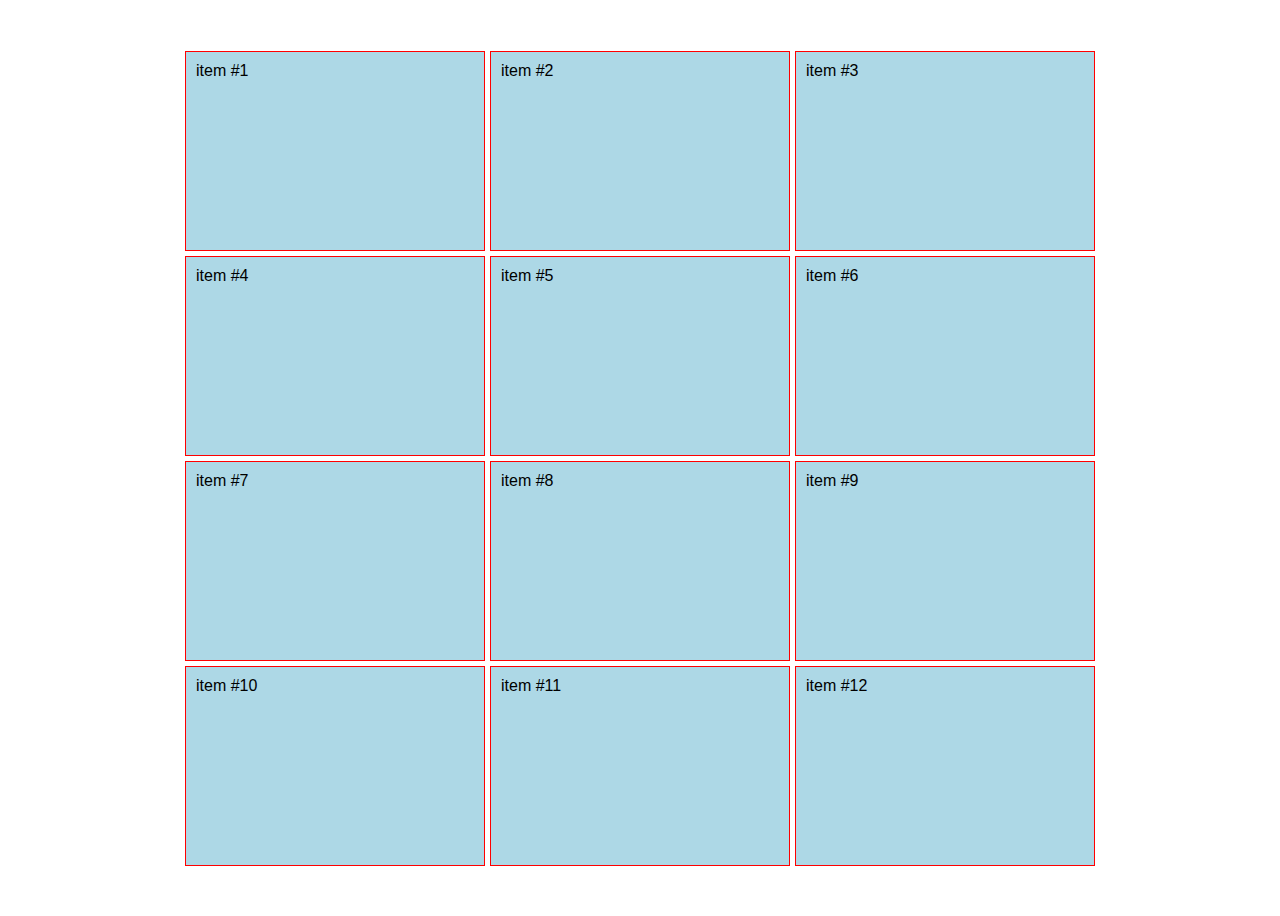
<file: ali-content/index.html>
<!DOCTYPE html>
<html lang="en">
<head>
    <meta charset="UTF-8">
    <meta name="viewport" content="width=device-width, initial-scale=1.0">
    <title>ali-content</title>
    <link rel="stylesheet" href="styles.css">
</head>
<body>
    <section class="container">
        <div class="item">item #1</div>
        <div class="item">item #2</div>
        <div class="item">item #3</div>
        <div class="item">item #4</div>
        <div class="item">item #5</div>
        <div class="item">item #6</div>
        <div class="item">item #7</div>
        <div class="item">item #8</div>
        <div class="item">item #9</div>
        <div class="item">item #10</div>
        <div class="item">item #11</div>
        <div class="item">item #12</div>
        
       
        
    </section>
</body>
</html>
</file>
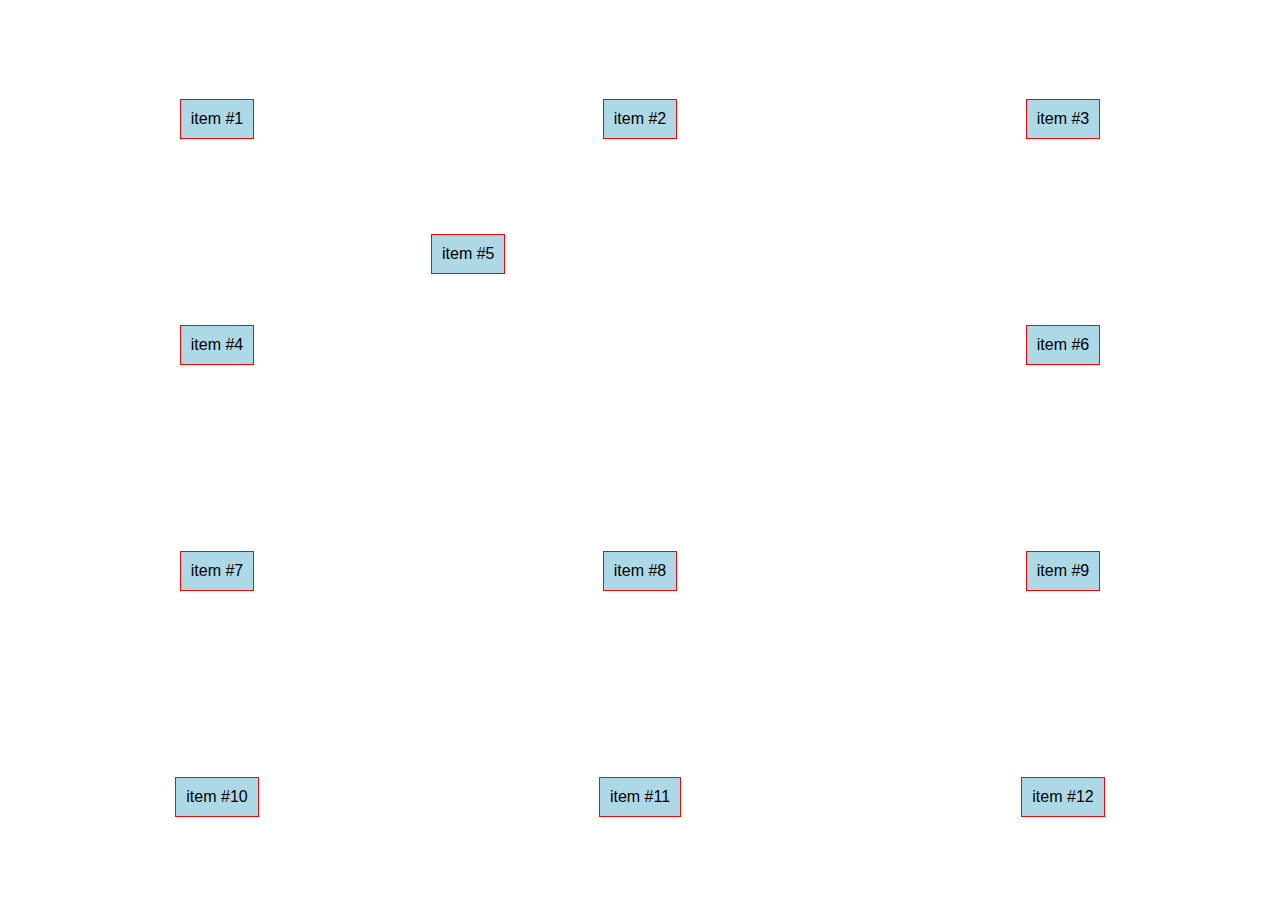
<file: ali-items/index.html>
<!DOCTYPE html>
<html lang="en">
<head>
    <meta charset="UTF-8">
    <meta name="viewport" content="width=device-width, initial-scale=1.0">
    <title>ali-itemas</title>
    <link rel="stylesheet" href="styles.css">
</head>
<body>
    <section class="container">
        <div class="item">item #1</div>
        <div class="item">item #2</div>
        <div class="item">item #3</div>
        <div class="item">item #4</div>
        <div class="item">item #5</div>
        <div class="item">item #6</div>
        <div class="item">item #7</div>
        <div class="item">item #8</div>
        <div class="item">item #9</div>
        <div class="item">item #10</div>
        <div class="item">item #11</div>
        <div class="item">item #12</div>
        
       
        
    </section>
</body>
</html>
</file>
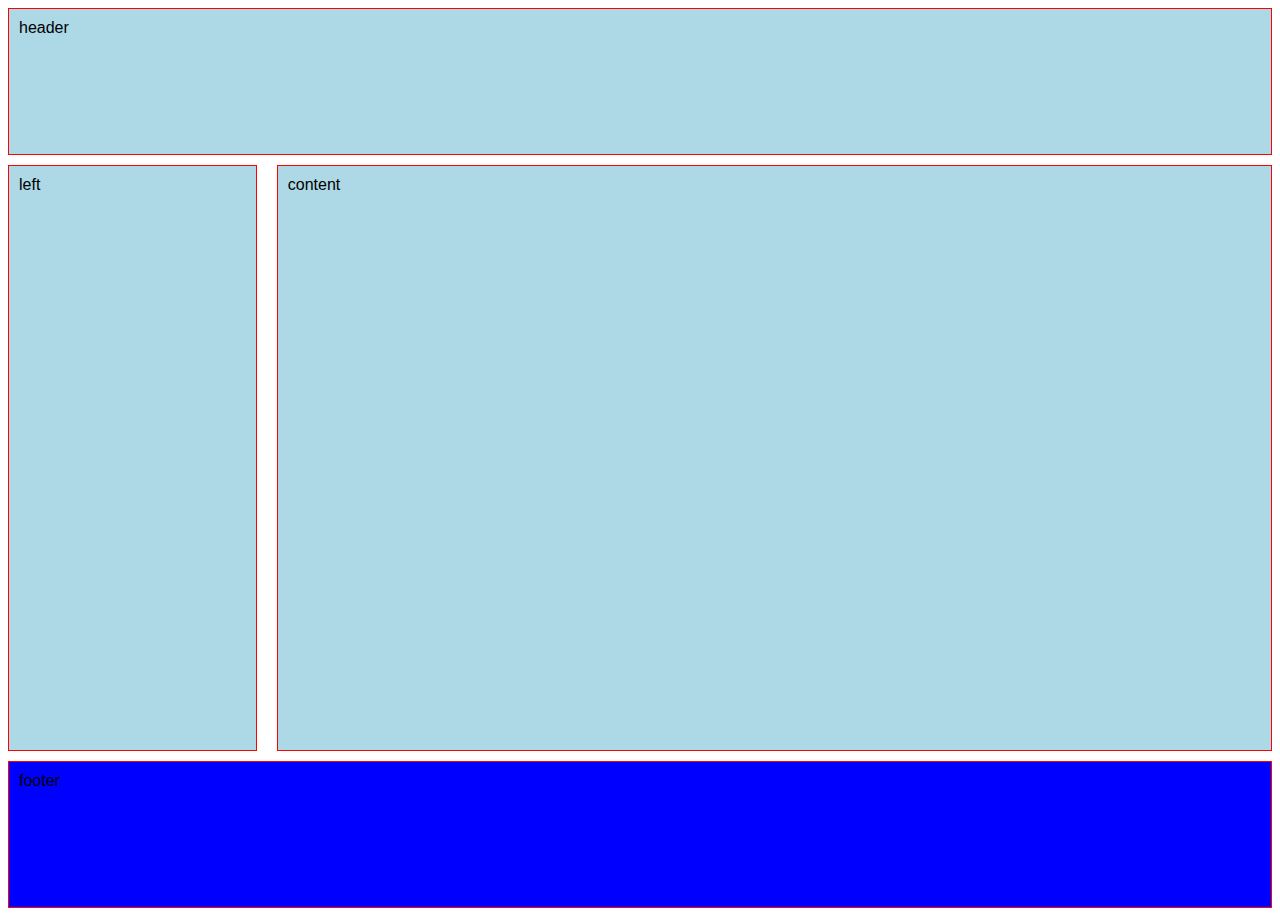
<file: areas/index.html>
<!DOCTYPE html>
<html lang="en">
<head>
    <meta charset="UTF-8">
    <meta name="viewport" content="width=device-width, initial-scale=1.0">
    <title>Areas</title>
    <link rel="stylesheet" href="styles.css">
</head>
<body>
    <section class="container">
        <!-- item.{content #$}*12 -->
        <div class="item header">header</div>
        <div class="item left">left</div>
        <div class="item content">content</div>
        <div class="item footer">footer</div>
    </section>
</body>
</html>
</file>
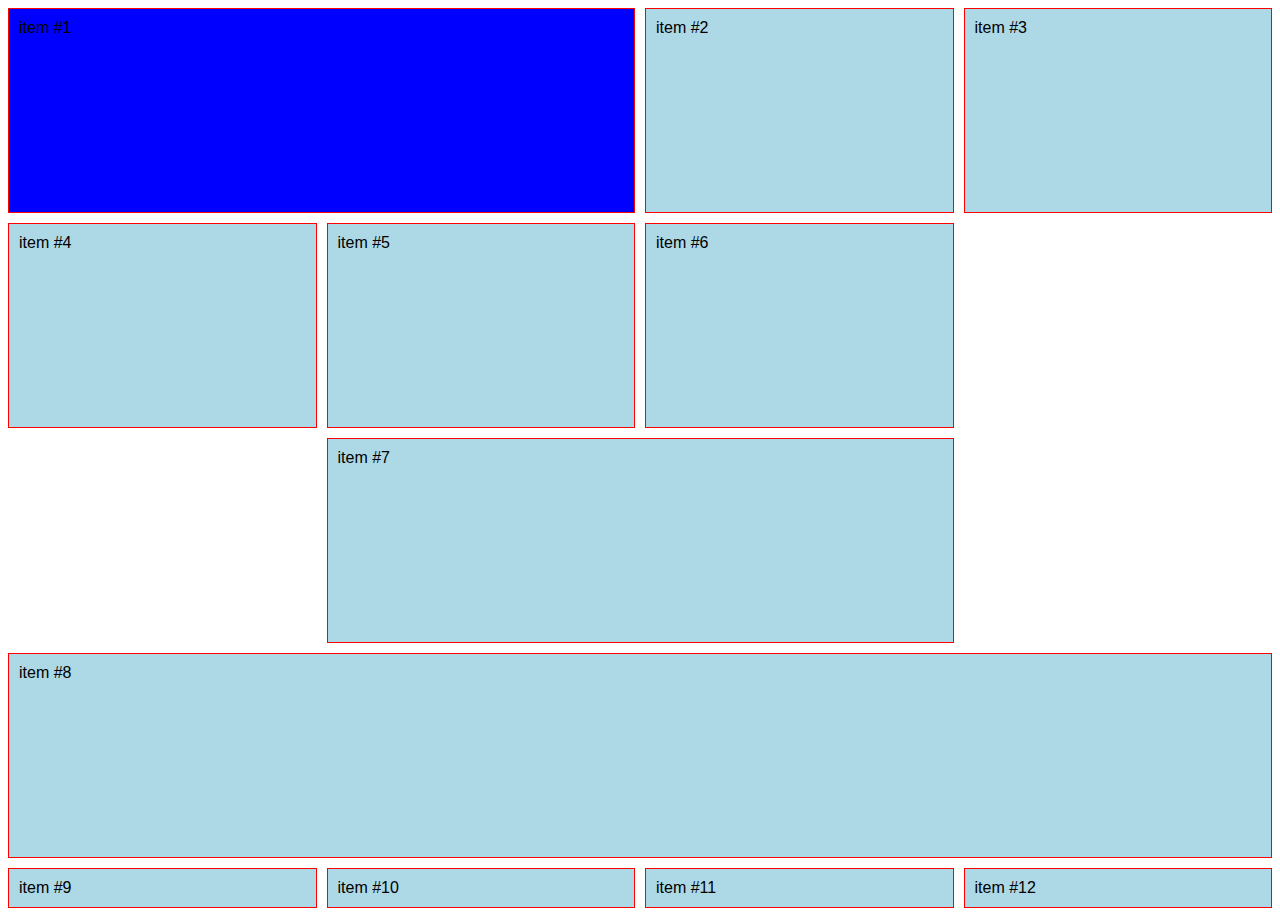
<file: column-size/index.html>
<!DOCTYPE html>
<html lang="en">
<head>
    <meta charset="UTF-8">
    <meta name="viewport" content="width=device-width, initial-scale=1.0">
    <title>colums-size</title>
    <link rel="stylesheet" href="styles.css">
</head>
<body>
    <section class="container">
        <div class="item">item #1</div>
        <div class="item">item #2</div>
        <div class="item">item #3</div>
        <div class="item">item #4</div>
        <div class="item">item #5</div>
        <div class="item">item #6</div>
        <div class="item">item #7</div>
        <div class="item">item #8</div>
        <div class="item">item #9</div>
        <div class="item">item #10</div>
        <div class="item">item #11</div>
        <div class="item">item #12</div>
    </section>
</body>
</html>
</file>
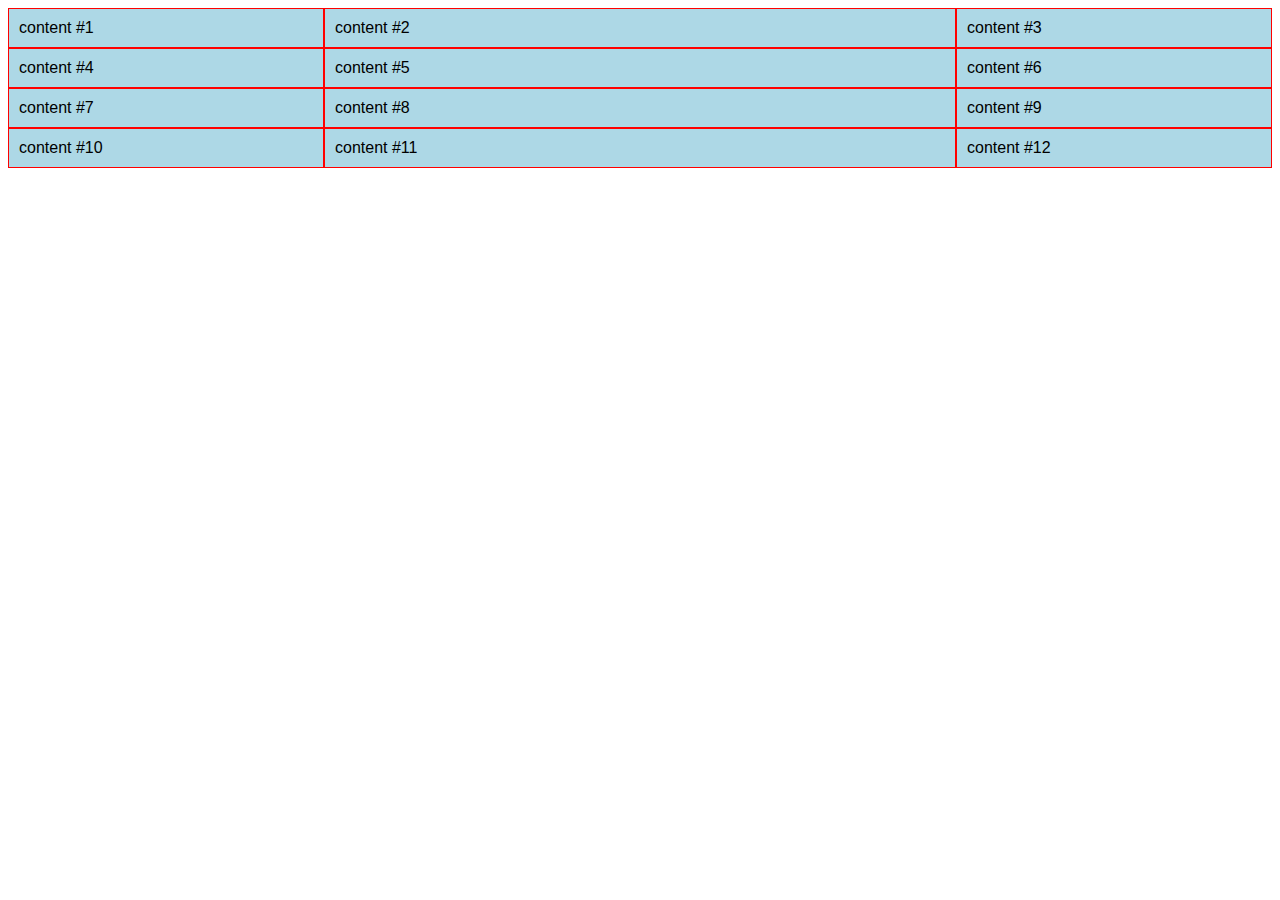
<file: columns/index.html>
<!DOCTYPE html>
<html lang="en">
<head>
    <meta charset="UTF-8">
    <meta name="viewport" content="width=device-width, initial-scale=1.0">
    <title>Columnas</title>
    <link rel="stylesheet" href="style.css">
</head>
<body>
    <section class="container">
        <!-- item.{content #$}*12 -->
        <div class="item">content #1</div>
        <div class="item">content #2</div>
        <div class="item">content #3</div>
        <div class="item">content #4</div>
        <div class="item">content #5</div>
        <div class="item">content #6</div>
        <div class="item">content #7</div>
        <div class="item">content #8</div>
        <div class="item">content #9</div>
        <div class="item">content #10</div>
        <div class="item">content #11</div>
        <div class="item">content #12</div>
    </section>
</body>
</html>
</file>
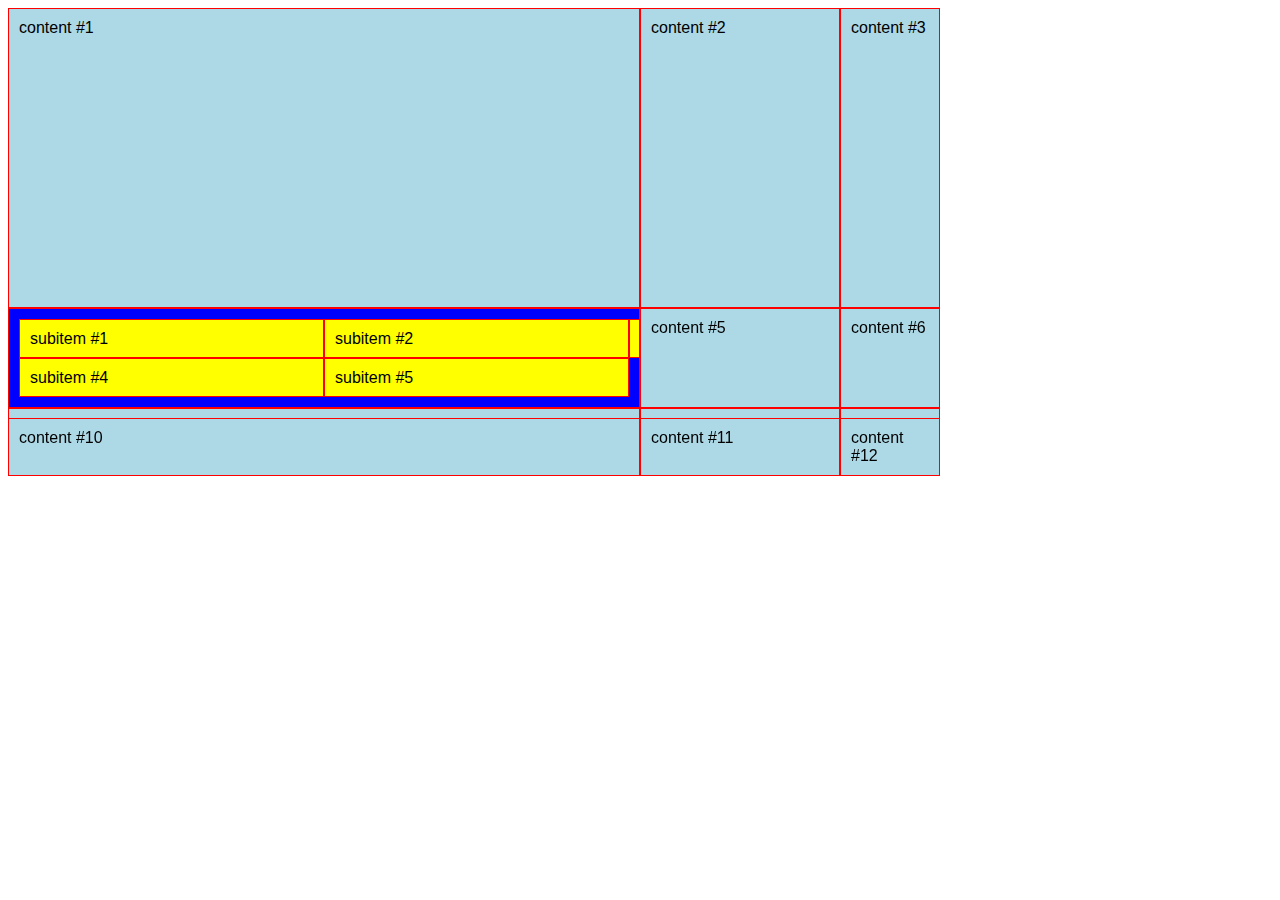
<file: displays/index.html>
<!DOCTYPE html>
<html lang="en">
<head>
    <meta charset="UTF-8">
    <meta name="viewport" content="width=device-width, initial-scale=1.0">
    <title>Displays</title>
    <link rel="stylesheet" href="styles.css">
</head>
<body>
    <section class="container">
        <!-- item.{content #$}*12 -->
        <div class="item">content #1</div>
        <div class="item">content #2</div>
        <div class="item">content #3</div>
        <div class="item">
            <div class="item">subitem #1</div>
            <div class="item">subitem #2</div>
            <div class="item">subitem #3</div>
            <div class="item">subitem #4</div>
            <div class="item">subitem #5</div>
        </div>
        <div class="item">content #5</div>
        <div class="item">content #6</div>
        <div class="item">content #7</div>
        <div class="item">content #8</div>
        <div class="item">content #9</div>
        <div class="item">content #10</div>
        <div class="item">content #11</div>
        <div class="item">content #12</div>
    </section>
</body>
</html>
</file>
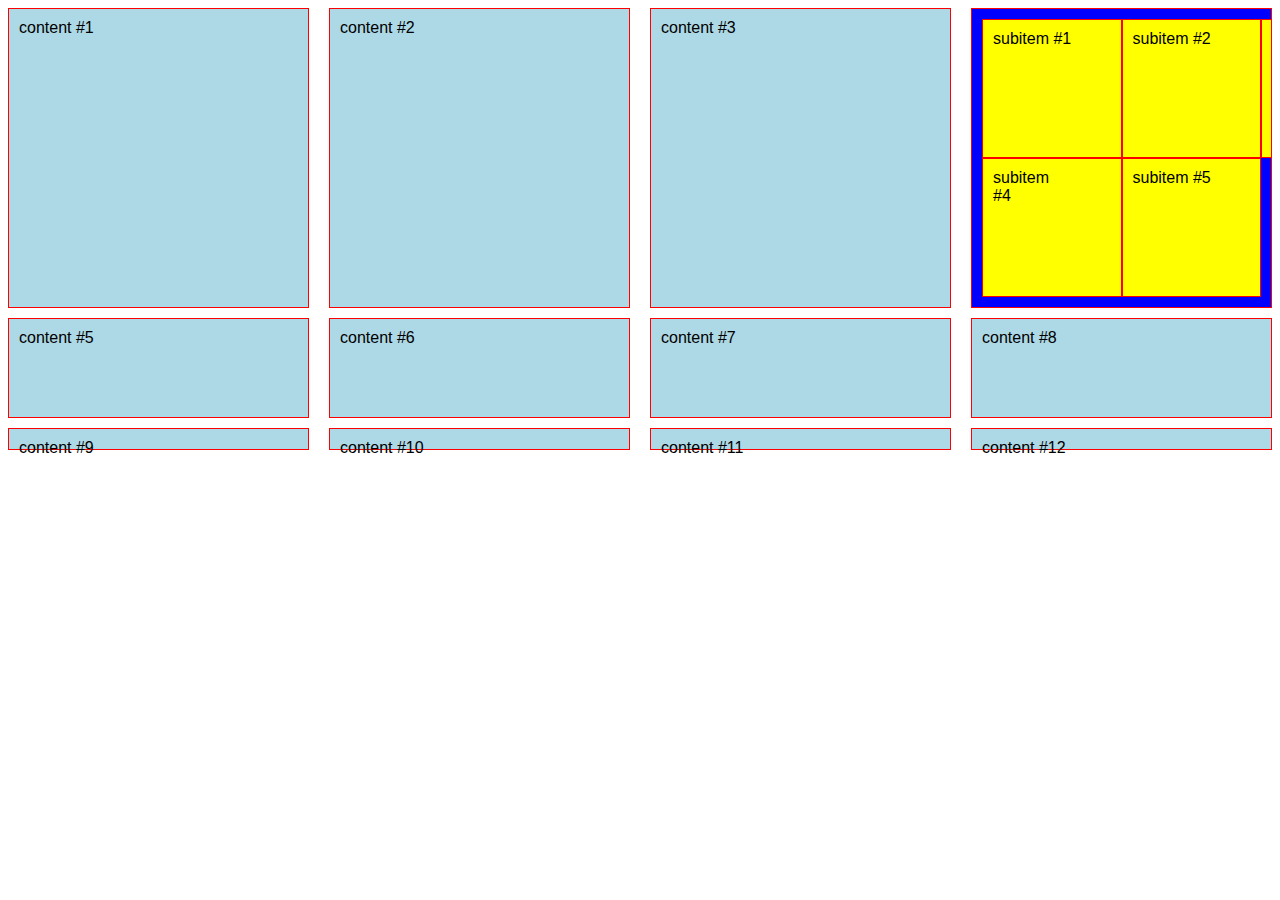
<file: functions/index.html>
<!DOCTYPE html>
<html lang="en">
<head>
    <meta charset="UTF-8">
    <meta name="viewport" content="width=device-width, initial-scale=1.0">
    <title>Functions</title>
    <link rel="stylesheet" href="styles.css">
</head>
<body>
    <section class="container">
        <!-- item.{content #$}*12 -->
        <div class="item">content #1</div>
        <div class="item">content #2</div>
        <div class="item">content #3</div>
        <div class="item">
            <div class="item">subitem #1</div>
            <div class="item">subitem #2</div>
            <div class="item">subitem #3</div>
            <div class="item">subitem #4</div>
            <div class="item">subitem #5</div>
        </div>
        <div class="item">content #5</div>
        <div class="item">content #6</div>
        <div class="item">content #7</div>
        <div class="item">content #8</div>
        <div class="item">content #9</div>
        <div class="item">content #10</div>
        <div class="item">content #11</div>
        <div class="item">content #12</div>
    </section>
</body>
</html>
</file>
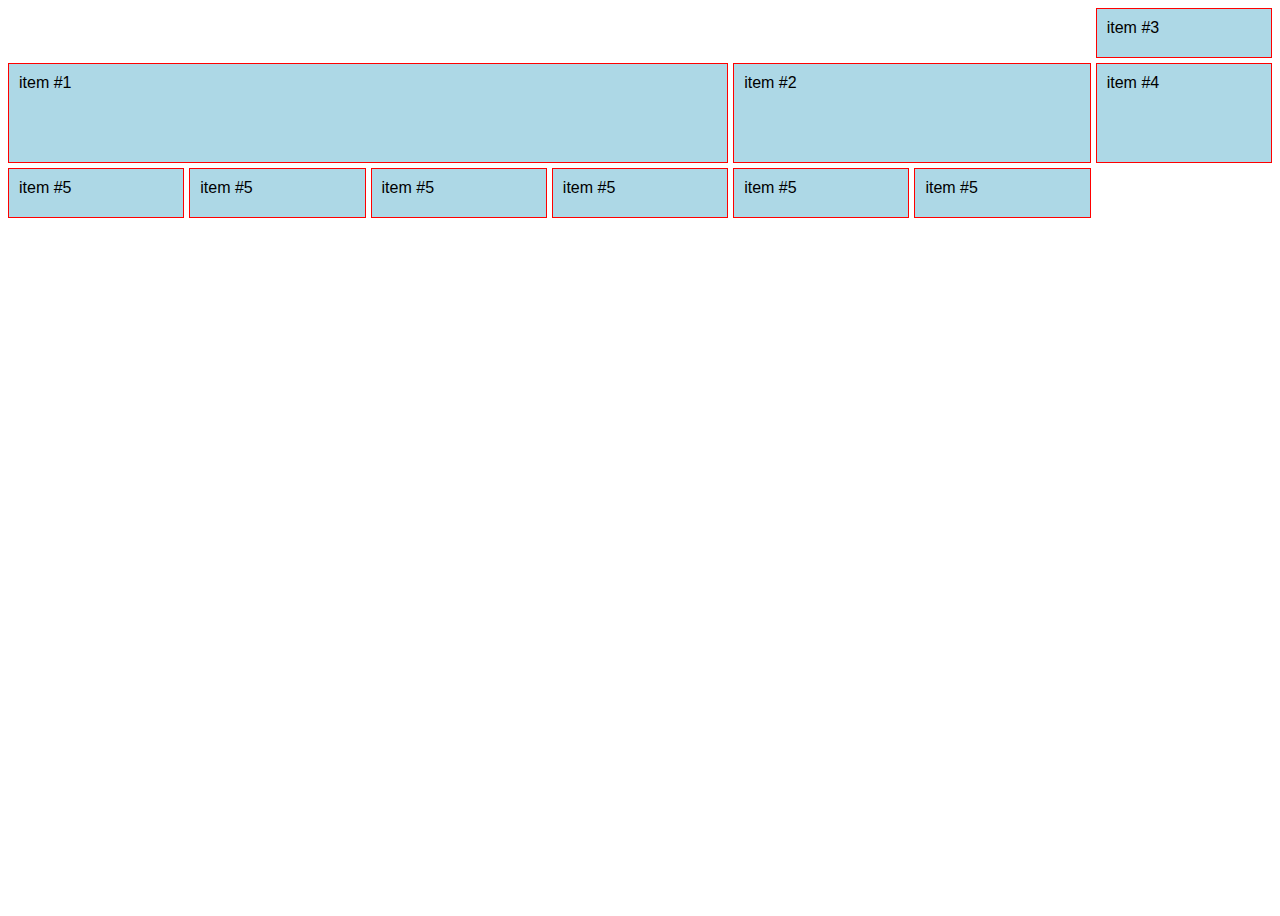
<file: grid-implicito/index.html>
<!DOCTYPE html>
<html lang="en">
<head>
    <meta charset="UTF-8">
    <meta name="viewport" content="width=device-width, initial-scale=1.0">
    <title>grid-implicito</title>
    <link rel="stylesheet" href="styles.css">
</head>
<body>
    <section class="container">
        <div class="item">item #1</div>
        <div class="item">item #2</div>
        <div class="item">item #3</div>
        <div class="item">item #4</div>
        <div class="item">item #5</div>
        <div class="item">item #5</div>
        <div class="item">item #5</div>
        <div class="item">item #5</div>
        <div class="item">item #5</div>
        <div class="item">item #5</div>
        
       
        
    </section>
</body>
</html>
</file>
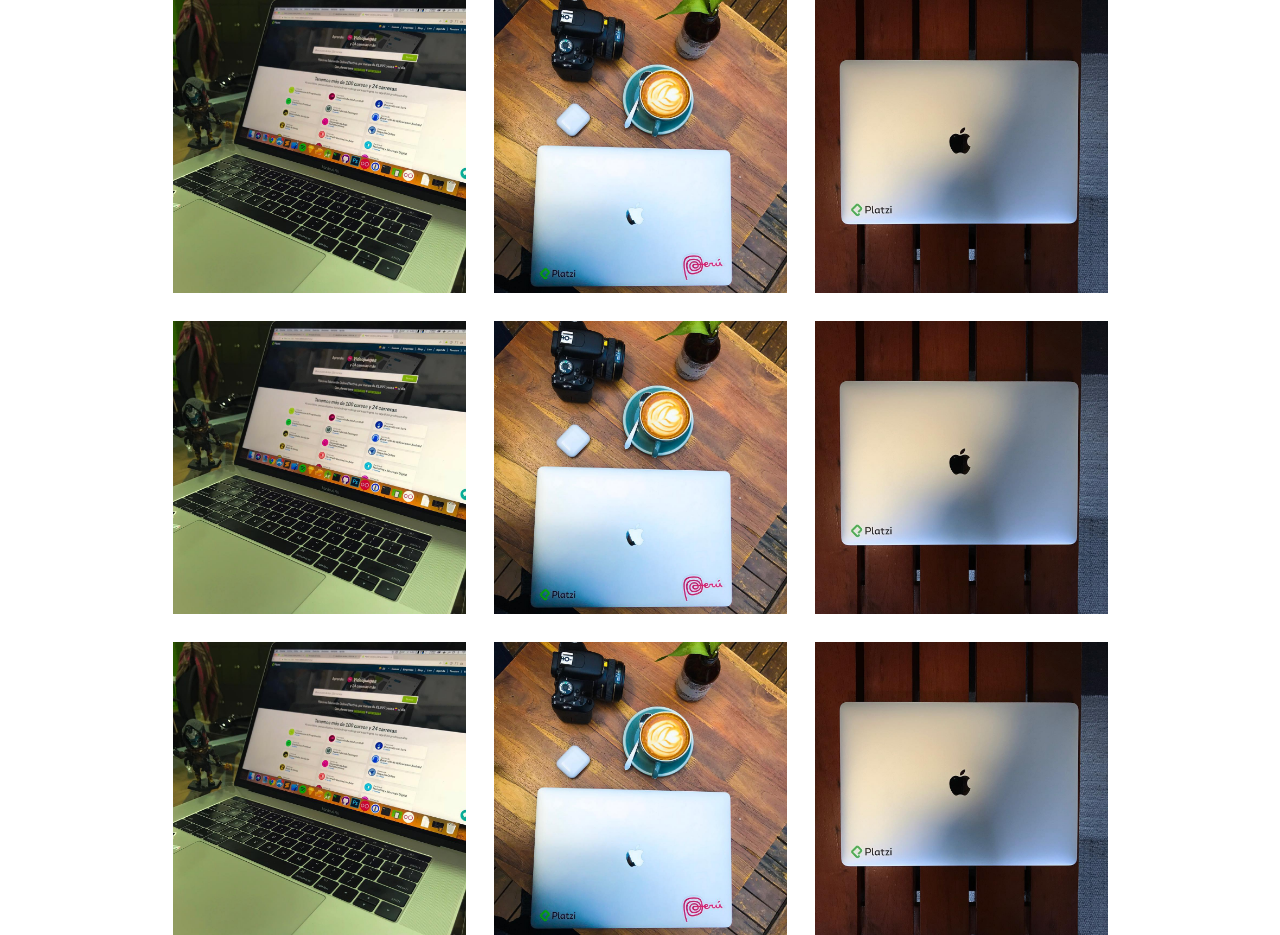
<file: instagram/index.html>
<!DOCTYPE html>
<html lang="en">
<head>
    <meta charset="UTF-8">
    <meta name="viewport" content="width=device-width, initial-scale=1.0">
    <title>Instagram</title>
    <link rel="stylesheet" href="styles.css">
</head>
<body>
    <section class="post-list">
        <a href="" class="post">
            <figure class="post-image">
                <img src="./images/compu.jpg" alt="">
            </figure>
            <span class="post-overlay">
                <p>
                    <span class="post-likes">150</span>
                    <span class="post-comments">10</span>
                </p>
            </span>
        </a>
        <a href="" class="post">
            <figure class="post-image">
                <img src="./images/compu2.jpg" alt="">
            </figure>
            <span class="post-overlay">
                <p>
                    <span class="post-likes">120</span>
                    <span class="post-comments">16</span>
                </p>
            </span>
        </a>
        <a href="" class="post">
            <figure class="post-image">
                <img src="./images/compu3.jpg" alt="">
            </figure>
            <span class="post-overlay">
                <p>
                    <span class="post-likes">10</span>
                    <span class="post-comments">120</span>
                </p>
            </span>
        </a>
        <a href="" class="post">
            <figure class="post-image">
                <img src="./images/compu.jpg" alt="">
            </figure>
            <span class="post-overlay">
                <p>
                    <span class="post-likes">150</span>
                    <span class="post-comments">10</span>
                </p>
            </span>
        </a>
        <a href="" class="post">
            <figure class="post-image">
                <img src="./images/compu2.jpg" alt="">
            </figure>
            <span class="post-overlay">
                <p>
                    <span class="post-likes">120</span>
                    <span class="post-comments">16</span>
                </p>
            </span>
        </a>
        <a href="" class="post">
            <figure class="post-image">
                <img src="./images/compu3.jpg" alt="">
            </figure>
            <span class="post-overlay">
                <p>
                    <span class="post-likes">10</span>
                    <span class="post-comments">120</span>
                </p>
            </span>
        </a>
        <a href="" class="post">
            <figure class="post-image">
                <img src="./images/compu.jpg" alt="">
            </figure>
            <span class="post-overlay">
                <p>
                    <span class="post-likes">150</span>
                    <span class="post-comments">10</span>
                </p>
            </span>
        </a>
        <a href="" class="post">
            <figure class="post-image">
                <img src="./images/compu2.jpg" alt="">
            </figure>
            <span class="post-overlay">
                <p>
                    <span class="post-likes">120</span>
                    <span class="post-comments">16</span>
                </p>
            </span>
        </a>
        <a href="" class="post">
            <figure class="post-image">
                <img src="./images/compu3.jpg" alt="">
            </figure>
            <span class="post-overlay">
                <p>
                    <span class="post-likes">10</span>
                    <span class="post-comments">120</span>
                </p>
            </span>
        </a>
    </section>
</body>
</html>
</file>
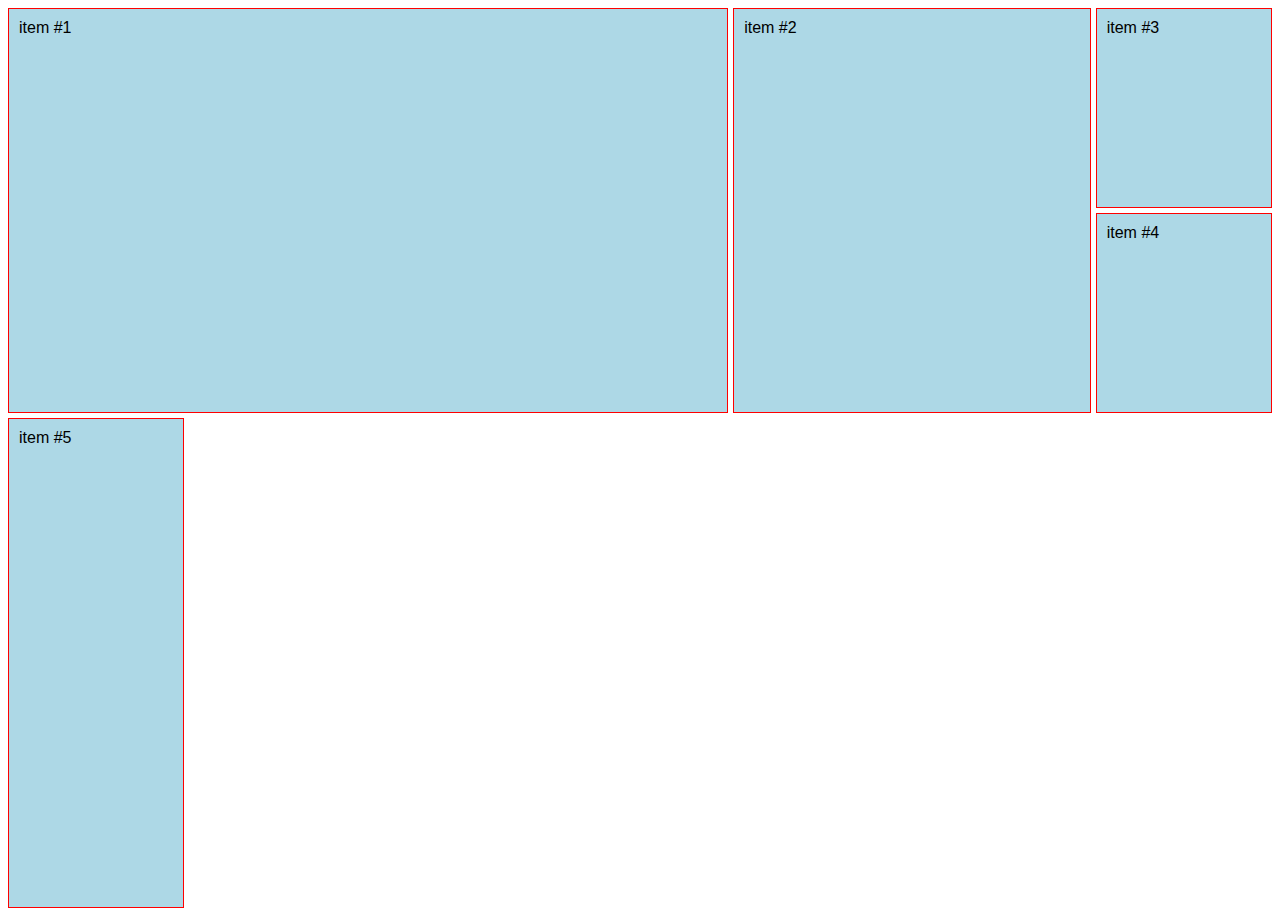
<file: line-names/index.html>
<!DOCTYPE html>
<html lang="en">
<head>
    <meta charset="UTF-8">
    <meta name="viewport" content="width=device-width, initial-scale=1.0">
    <title>line-names</title>
    <link rel="stylesheet" href="styles.css">
</head>
<body>
    <section class="container">
        <div class="item">item #1</div>
        <div class="item">item #2</div>
        <div class="item">item #3</div>
        <div class="item">item #4</div>
        <div class="item">item #5</div>
       
        
    </section>
</body>
</html>
</file>
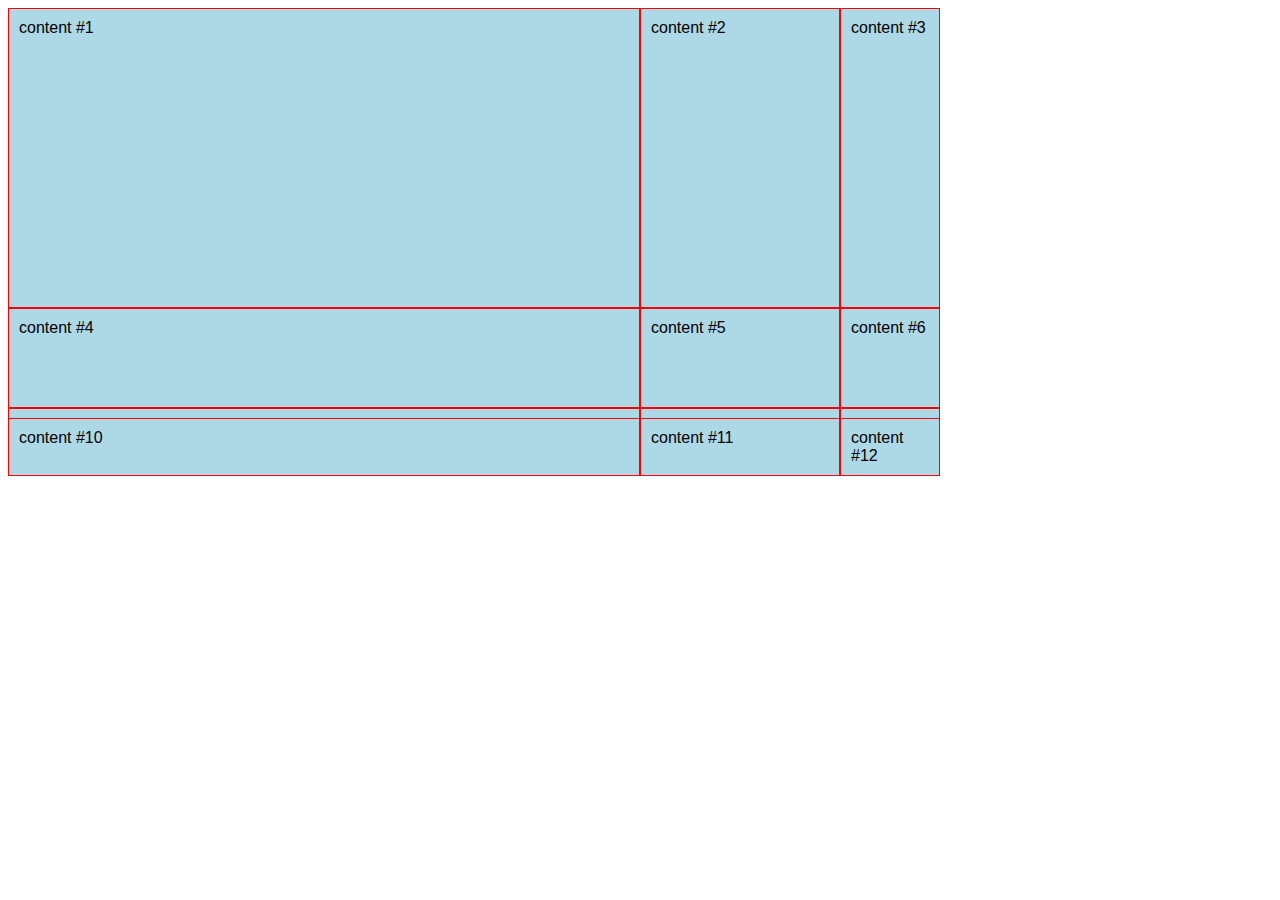
<file: raws/index.html>
<!DOCTYPE html>
<html lang="en">
<head>
    <meta charset="UTF-8">
    <meta name="viewport" content="width=device-width, initial-scale=1.0">
    <title>Filas</title>
    <link rel="stylesheet" href="styles.css">
</head>
<body>
    <section class="container">
        <!-- item.{content #$}*12 -->
        <div class="item">content #1</div>
        <div class="item">content #2</div>
        <div class="item">content #3</div>
        <div class="item">content #4</div>
        <div class="item">content #5</div>
        <div class="item">content #6</div>
        <div class="item">content #7</div>
        <div class="item">content #8</div>
        <div class="item">content #9</div>
        <div class="item">content #10</div>
        <div class="item">content #11</div>
        <div class="item">content #12</div>
    </section>
</body>
</html>
</file>
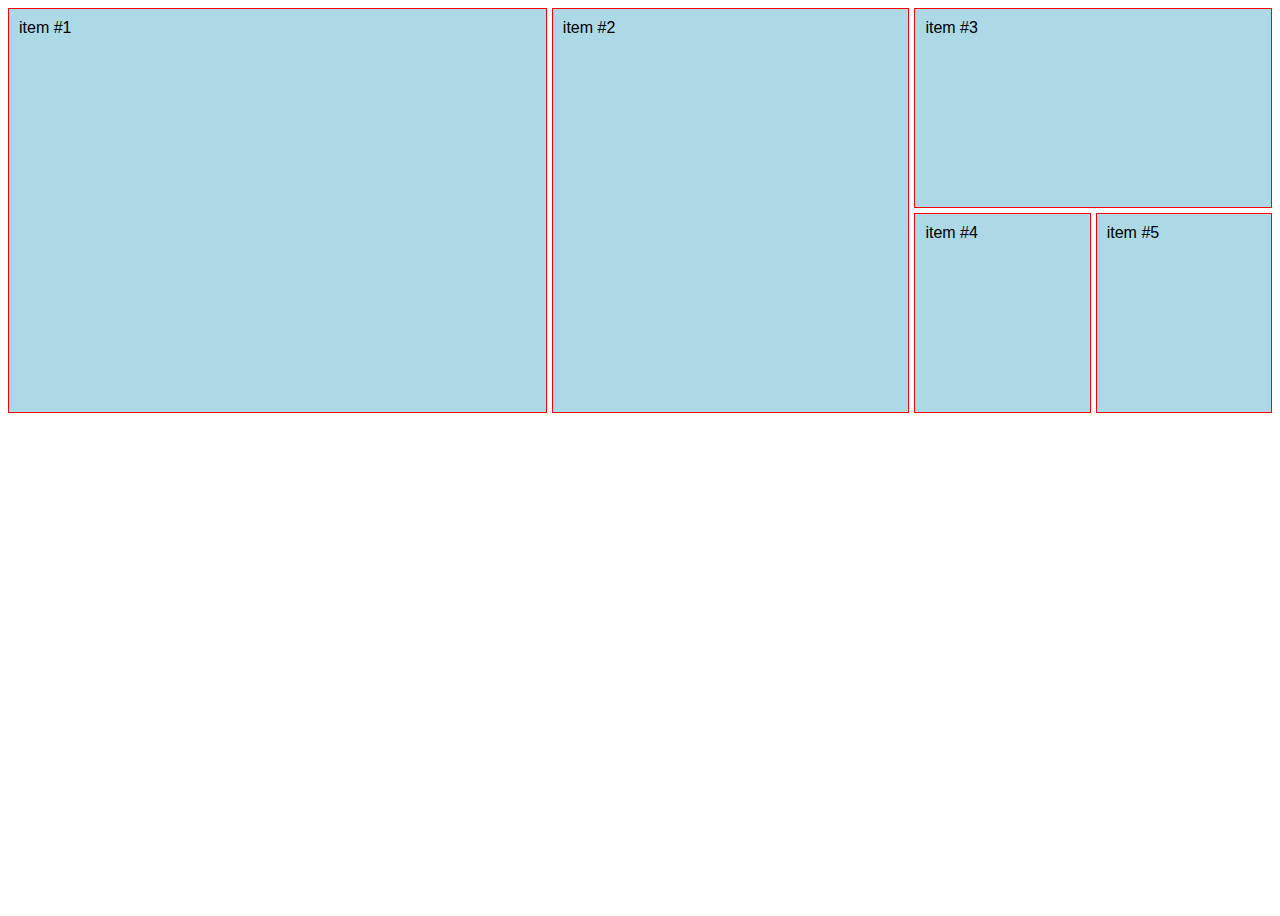
<file: row-sieze/index.html>
<!DOCTYPE html>
<html lang="en">
<head>
    <meta charset="UTF-8">
    <meta name="viewport" content="width=device-width, initial-scale=1.0">
    <title>row-size</title>
    <link rel="stylesheet" href="styles.css">
</head>
<body>
    <section class="container">
        <div class="item">item #1</div>
        <div class="item">item #2</div>
        <div class="item">item #3</div>
        <div class="item">item #4</div>
        <div class="item">item #5</div>
       
        
    </section>
</body>
</html>
</file>
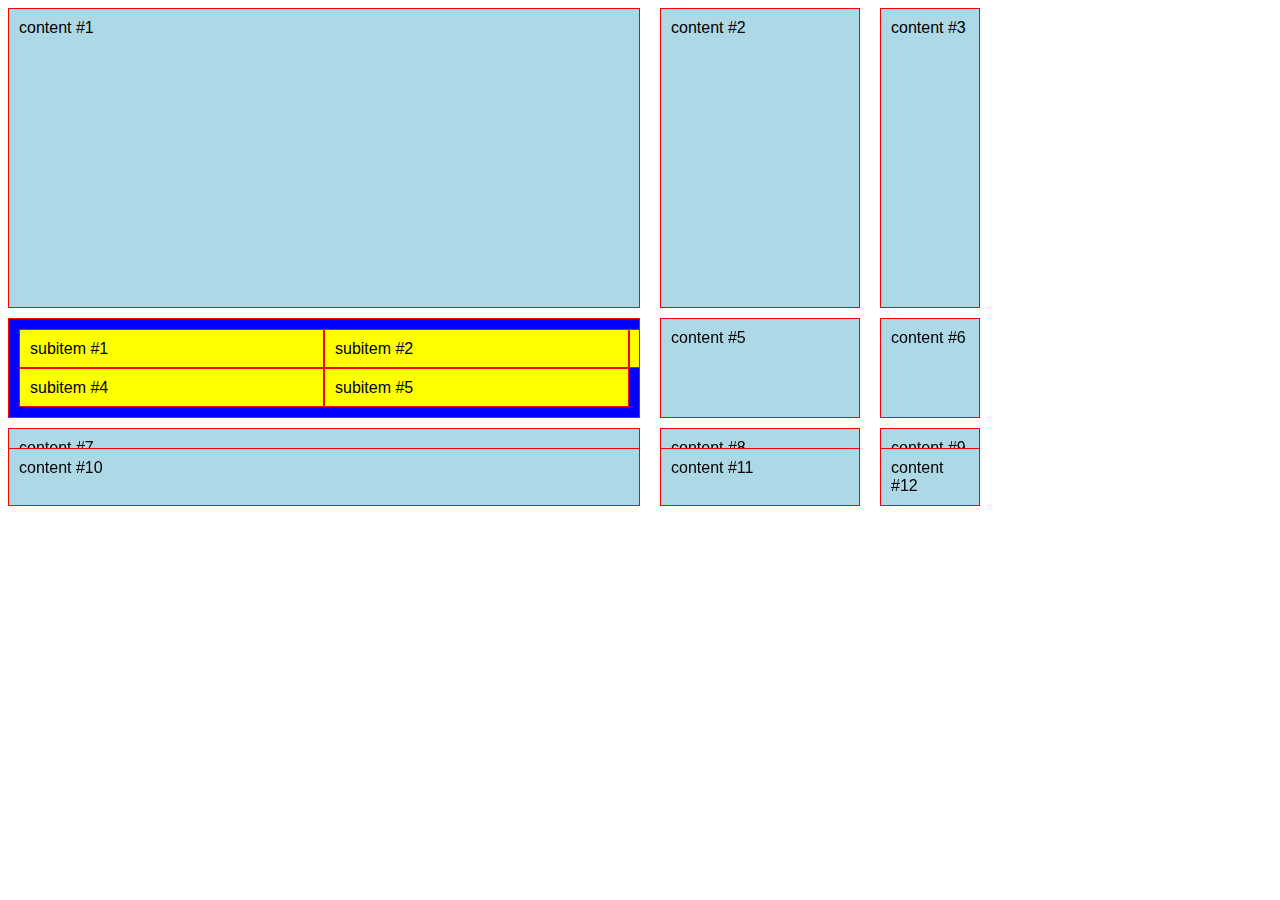
<file: spacing/index.html>
<!DOCTYPE html>
<html lang="en">
<head>
    <meta charset="UTF-8">
    <meta name="viewport" content="width=device-width, initial-scale=1.0">
    <title>Spacing</title>
    <link rel="stylesheet" href="styles.css">
</head>
<body>
    <section class="container">
        <!-- item.{content #$}*12 -->
        <div class="item">content #1</div>
        <div class="item">content #2</div>
        <div class="item">content #3</div>
        <div class="item">
            <div class="item">subitem #1</div>
            <div class="item">subitem #2</div>
            <div class="item">subitem #3</div>
            <div class="item">subitem #4</div>
            <div class="item">subitem #5</div>
        </div>
        <div class="item">content #5</div>
        <div class="item">content #6</div>
        <div class="item">content #7</div>
        <div class="item">content #8</div>
        <div class="item">content #9</div>
        <div class="item">content #10</div>
        <div class="item">content #11</div>
        <div class="item">content #12</div>
    </section>
</body>
</html>
</file>
<file: ali-content/styles.css>
body{
    font-family: Arial, Helvetica, sans-serif;

}
.container{
    display: grid;
    grid-template-columns: repeat(3, 300px);
    grid-template-rows: repeat(4, 200px);
    height: 100vh ;
    gap: 5px;
    /* justify-items: start end center stretch ;
    align-items: start end center stretch ; */
    /* justify-items: center ;
    align-items: center; */
    /* justify-content:start end center stretch space-around space-between space-evenly ; */
    /* align-content: ; */
    justify-content: center;
    align-content: center;

    


    
    
}   
.item{
    background: lightblue;
    padding: 10px;
    border: 1px solid red;
    /* margin-right: 10px;
    margin-bottom: 10px; */

}
.item:nth-of-type(5){
    /* grid-column: 1 / span 3;
    grid-row: 1 / span 2; */
    /* grid-column: inicio / destacado-end;
    grid-row: inicio / final; */
    /* align-self: start ;
    justify-self: start ; */
   

}
.item:nth-of-type(2){
    /* grid-column: 4/span 2;
    grid-row: 1/ span 2; */
    /* grid-column: destacado-end / destacado2-end;
    grid-row: inicio / final; */

   
    

}
.item:nth-of-type(3){
    /* grid-column: 6 / span 2; */
    /* grid-column: destacado2-end / final; */
}
</file>
<file: ali-items/styles.css>
body{
    font-family: Arial, Helvetica, sans-serif;

}
.container{
    display: grid;
    grid-template-columns: repeat(3,1fr);
    grid-template-rows: repeat(4,1fr);
    height: 100vh ;
    gap: 5px;
    /* justify-items: start end center stretch ;
    align-items: start end center stretch ; */
    justify-items: center ;
    align-items: center;
    


    
    
}   
.item{
    background: lightblue;
    padding: 10px;
    border: 1px solid red;
    /* margin-right: 10px;
    margin-bottom: 10px; */

}
.item:nth-of-type(5){
    /* grid-column: 1 / span 3;
    grid-row: 1 / span 2; */
    /* grid-column: inicio / destacado-end;
    grid-row: inicio / final; */
    align-self: start ;
    justify-self: start ;
   

}
.item:nth-of-type(2){
    /* grid-column: 4/span 2;
    grid-row: 1/ span 2; */
    /* grid-column: destacado-end / destacado2-end;
    grid-row: inicio / final; */

   
    

}
.item:nth-of-type(3){
    /* grid-column: 6 / span 2; */
    /* grid-column: destacado2-end / final; */
}
</file>
<file: areas/styles.css>
body{
    font-family: Arial, Helvetica, sans-serif;

}
.container{
    display: grid;
    /* grid-template-columns: 25% 50% 25% ; 
    grid-template-rows: 300px 300px; */
    /* grid-template: filas / columnas ; */
    /* grid-template: 300px 100px 10px / repeat(4,1fr)  ; */
    /* grid-template: 300px 100px 10px / repeat(4, minmax(200px,1fr))  ; */
    grid-template: 1fr 4fr 1fr /1fr 4fr ;
    /* column-gap: 30px;
    row-gap: 30px; */
    gap: 10px 20px ;
    height: 100vh ;
    grid-template-areas:'header header'
                        'left content'
                        'footer footer' ;
    
}   
.item{
    background: lightblue;
    padding: 10px;
    border: 1px solid red;
    /* margin-right: 10px;
    margin-bottom: 10px; */

}
.item:nth-of-type(4){
    background: blue;
    overflow: auto;
    display: subgrid;
    display: inline-grid;
    grid-template: 50% 50% 50% / 50% 50% 50%  ;

}
.item .item{
    background: yellow;
}

.header{
    grid-area: header;

}
.left{
    grid-area: left;

}
.content{
    grid-area: content;

}
.footer{
    grid-area: footer;

}
</file>
<file: column-size/styles.css>
body{
    font-family: Arial, Helvetica, sans-serif;

}
.container{
    display: grid;
    grid-template-columns: repeat(4,1fr);
    grid-template-rows: repeat(4,1fr);
    gap: 10px;
    height: 100vh ;
    
    
}   
.item{
    background: lightblue;
    padding: 10px;
    border: 1px solid red;
    /* margin-right: 10px;
    margin-bottom: 10px; */

}
.item:nth-of-type(1){
    background: blue;
    grid-column-start: 1;
    grid-column-end: 3;

}
.item:nth-of-type(8){
    /* grid-column: 1/ span 2; */
    grid-column: 1/-1 ;
    

}
.item:nth-of-type(7){
    grid-column: 2/4;
}
</file>
<file: columns/style.css>
body{
    font-family: Arial, Helvetica, sans-serif;

}
.container{
    display: grid;
    grid-template-columns: 25% 50% 25% ; 
}
.item{
    background: lightblue;
    padding: 10px;
    border: 1px solid red;

}
</file>
<file: displays/styles.css>
body{
    font-family: Arial, Helvetica, sans-serif;

}
.container{
    display: grid;
    /* grid-template-columns: 25% 50% 25% ; 
    grid-template-rows: 300px 300px; */
    /* grid-template: filas / columnas ; */
    grid-template: 300px 100px 10px / 50% 200px 100px  ;
}
.item{
    background: lightblue;
    padding: 10px;
    border: 1px solid red;

}
.item:nth-of-type(4){
    background: blue;
    overflow: auto;
    display: subgrid;
    display: inline-grid;
    grid-template: 50% 50% 50% / 50% 50% 50%  ;

}
.item .item{
    background: yellow;
}
</file>
<file: functions/styles.css>
body{
    font-family: Arial, Helvetica, sans-serif;

}
.container{
    display: grid;
    /* grid-template-columns: 25% 50% 25% ; 
    grid-template-rows: 300px 300px; */
    /* grid-template: filas / columnas ; */
    /* grid-template: 300px 100px 10px / repeat(4,1fr)  ; */
    /* grid-template: 300px 100px 10px / repeat(4, minmax(200px,1fr))  ; */
    grid-template: 300px 100px 10px / minmax(200px,1fr) repeat(3,1fr)  ;
    /* column-gap: 30px;
    row-gap: 30px; */
    gap: 10px 20px ;
}
.item{
    background: lightblue;
    padding: 10px;
    border: 1px solid red;
    /* margin-right: 10px;
    margin-bottom: 10px; */

}
.item:nth-of-type(4){
    background: blue;
    overflow: auto;
    display: subgrid;
    display: inline-grid;
    grid-template: 50% 50% 50% / 50% 50% 50%  ;

}
.item .item{
    background: yellow;
}
</file>
<file: grid-implicito/styles.css>
body{
    font-family: Arial, Helvetica, sans-serif;

}
.container{
    display: grid;
    grid-template-columns: [inicio] 1fr [linea2] 1fr [linea3] 1fr [linea4] 1fr [destacado-end] 1fr [linea6] 1fr [destacado2-end] 1fr [final];
    /* grid-template-rows: [inicio] 200px [inicio2] 200px [final]; */
    /* gap: 10px; */
    height: 100vh ;
    gap: 5px;
    /* grid-auto-flow: column;
    grid-auto-columns: 200px 200px 200px 200px; */
    grid-auto-rows: 50px 100px;


    
    
}   
.item{
    background: lightblue;
    padding: 10px;
    border: 1px solid red;
    /* margin-right: 10px;
    margin-bottom: 10px; */

}
.item:nth-of-type(1){
    /* grid-column: 1 / span 3;
    grid-row: 1 / span 2; */
    grid-column: inicio / destacado-end;
    grid-row: inicio / final;
   

}
.item:nth-of-type(2){
    /* grid-column: 4/span 2;
    grid-row: 1/ span 2; */
    grid-column: destacado-end / destacado2-end;
    grid-row: inicio / final;

   
    

}
.item:nth-of-type(3){
    /* grid-column: 6 / span 2; */
    grid-column: destacado2-end / final;
}
</file>
<file: instagram/styles.css>
body{
    margin: 0;
    font-family: Arial, Helvetica, sans-serif;
}

.post-list{
    display: grid;
    grid-template-columns: repeat(3,minmax(100px,293px));
    justify-content: center;
    gap: 28px;
}
.post{
    cursor: pointer;
    position: relative;
    
    display: block;

}
.post-image{
    margin: 0;
}
.post-image img{
    width: 100%;
    vertical-align: top;
}
.post-overlay{
    background: rgba(0, 0, 0, .20);
    position: absolute;
    left: 0;
    right: 0;
    bottom: 0;
    top: 0;
    display: none;
    align-items: center;
    justify-content: center;
    color: white;
    text-align: center;
}
.post:hover .post-overlay{
    display: flex;
}

.post-likes,
.post-comments{
    width: 80px;
    margin: 5px;
    font-weight: bold;
    text-align: center;
    display: inline-block;
}

@media screen and (max-width: 768px){
    .post-list{
        gap: 3px;
    }
}
</file>
<file: line-names/styles.css>
body{
    font-family: Arial, Helvetica, sans-serif;

}
.container{
    display: grid;
    grid-template-columns: [inicio] 1fr [linea1] 1fr [linea2] 1fr [linea3] 1fr [destacado-end] 1fr [linea5] 1fr [destacado2-end] 1fr [final];
    grid-template-rows: [inicio] 200px [inicio2] 200px [final];
    /* gap: 10px; */
    height: 100vh ;
    gap: 5px;
    
    
}   
.item{
    background: lightblue;
    padding: 10px;
    border: 1px solid red;
    /* margin-right: 10px;
    margin-bottom: 10px; */

}
.item:nth-of-type(1){
    /* grid-column: 1 / span 3;
    grid-row: 1 / span 2; */
    grid-column: inicio / destacado-end;
    grid-row: inicio / final;
   

}
.item:nth-of-type(2){
    /* grid-column: 4/span 2;
    grid-row: 1/ span 2; */
    grid-column: destacado-end / destacado2-end;
    grid-row: inicio / final;

   
    

}
.item:nth-of-type(3){
    /* grid-column: 6 / span 2; */
    grid-column: destacado2-end / final;
}
</file>
<file: raws/styles.css>
body{
    font-family: Arial, Helvetica, sans-serif;

}
.container{
    display: grid;
    /* grid-template-columns: 25% 50% 25% ; 
    grid-template-rows: 300px 300px; */
    /* grid-template: filas / columnas ; */
    grid-template: 300px 100px 10px / 50% 200px 100px  ;
}
.item{
    background: lightblue;
    padding: 10px;
    border: 1px solid red;

}
</file>
<file: row-sieze/styles.css>
body{
    font-family: Arial, Helvetica, sans-serif;

}
.container{
    display: grid;
    grid-template-columns: repeat(7,1fr);
    grid-template-rows: repeat(2,200px);
    /* gap: 10px; */
    height: 100vh ;
    gap: 5px;
    
    
}   
.item{
    background: lightblue;
    padding: 10px;
    border: 1px solid red;
    /* margin-right: 10px;
    margin-bottom: 10px; */

}
.item:nth-of-type(1){
    grid-column: 1 / span 3;
    grid-row: 1 / span 2;
   

}
.item:nth-of-type(2){
    grid-column: 4/span 2;
    grid-row: 1/ span 2;
   
    

}
.item:nth-of-type(3){
    grid-column: 6 / span 2;
}
</file>
<file: spacing/styles.css>
body{
    font-family: Arial, Helvetica, sans-serif;

}
.container{
    display: grid;
    /* grid-template-columns: 25% 50% 25% ; 
    grid-template-rows: 300px 300px; */
    /* grid-template: filas / columnas ; */
    grid-template: 300px 100px 10px / 50% 200px 100px  ;
    /* column-gap: 30px;
    row-gap: 30px; */
    gap: 10px 20px ;
}
.item{
    background: lightblue;
    padding: 10px;
    border: 1px solid red;
    /* margin-right: 10px;
    margin-bottom: 10px; */

}
.item:nth-of-type(4){
    background: blue;
    overflow: auto;
    display: subgrid;
    display: inline-grid;
    grid-template: 50% 50% 50% / 50% 50% 50%  ;

}
.item .item{
    background: yellow;
}
</file>
